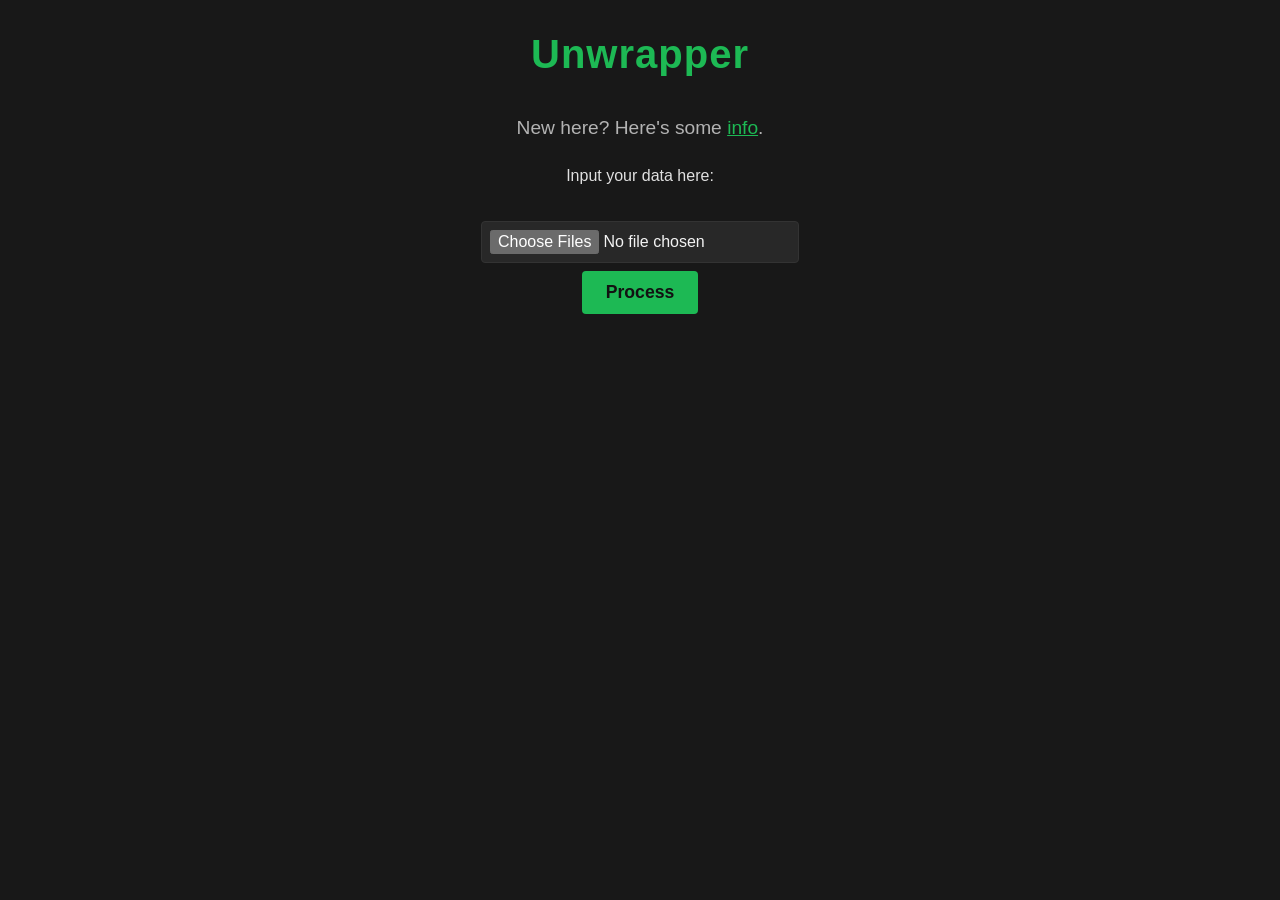
<file: index.html>
<!DOCTYPE html>
<html lang="en">
<head>
    <meta charset="UTF-8">
    <meta name="viewport" content="width=device-width, initial-scale=1.0">
    <!-- The ?v= stops browsers mixing old and new files after an update. It's stamped with a hash of the
         CSS and JS on every commit by .githooks/pre-commit (see scripts/stamp-version.sh) -->
    <link rel="stylesheet" href="style.css?v=299635bb">
    <title>Unwrapper</title>
    <link rel="manifest" href="manifest.json">
    <link rel="icon" href="icons/icon-192.png" type="image/png">
</head>
<body>
    <h1>Unwrapper</h1>
    <h2>New here? Here's some <a href="info/">info</a>.</h2>
    <!-- Shrinks down to Change files once there are stats, so they're not pushed below the fold -->
    <div id="upload" class="upload">
        <label for="input">Input your data here:</label>
        <input type="file" id="input" name="input" accept=".json" multiple/>
        <!-- <button id="processBtn" onclick="buttonClick()">Process</button> -->

        <button id="processBtn">Process</button>
    </div>
    <button id="change-files" type="button" class="secondary-btn change-files hidden">Change files</button>
    <script type="module" src="fileReader.js?v=299635bb"></script>
    
    <!-- <p id="valid"></p> -->

    <section id="bento-grid" class="hidden">
        <div class="card big-card">
            <h3>Total Time</h3>
            <div id="total-time-display">0 mins</div>
        </div>
        <div class="card small-card">
            <h3>Top Artist</h3>
            <div id="top-artist-display">-</div>
        </div>
        <div class="card small-card">
            <h3>Top Song</h3>
            <div id="top-song-display">-</div>
        </div>
    </section>
    
    <nav id="controls" class="hidden">
        <div class="tabs" role="group" aria-label="View">
            <button class="tab-btn active" data-tab="list" aria-pressed="true">List</button>
            <button class="tab-btn" data-tab="graph" aria-pressed="false">Graph</button>
            <button class="tab-btn" data-tab="wrapped" aria-pressed="false">Wrapped</button>
            <button class="tab-btn" data-tab="fun" aria-pressed="false">Fun</button>
        </div>
    
        <div class="filters">
            <!-- The date filter. Hidden on Wrapped, which has its own year picker -->
            <span id="date-filter" class="date-filter">
            <select id="time-range" aria-label="Time period">
                <option value="all">All Time</option>
            </select>
            <!-- Only shows once a year is picked -->
            <select id="month-range" class="hidden" aria-label="Month">
                <option value="all">All months</option>
                <option value="0">January</option>
                <option value="1">February</option>
                <option value="2">March</option>
                <option value="3">April</option>
                <option value="4">May</option>
                <option value="5">June</option>
                <option value="6">July</option>
                <option value="7">August</option>
                <option value="8">September</option>
                <option value="9">October</option>
                <option value="10">November</option>
                <option value="11">December</option>
            </select>
            <!-- Only shows for Custom range -->
            <span id="custom-range" class="hidden">
                <input type="date" id="custom-from" aria-label="From">
                to
                <input type="date" id="custom-to" aria-label="To">
            </span>
            </span>

            <!-- Settings: Plays/Time and Exclude. The dot shows when something's excluded -->
            <button id="settings-btn" type="button" popovertarget="settings-menu" aria-label="Settings" title="Settings">
                <!-- A cog with teeth, the old one with spokes looked like a sun (so, a light/dark switch) -->
                <svg viewBox="0 0 24 24" width="20" height="20" aria-hidden="true" fill="none" stroke="currentColor"
                     stroke-width="2" stroke-linecap="round" stroke-linejoin="round">
                    <circle cx="12" cy="12" r="3"/>
                    <path d="M19.4 15a1.65 1.65 0 0 0 .33 1.82l.06.06a2 2 0 0 1-2.83 2.83l-.06-.06a1.65 1.65 0 0 0-1.82-.33 1.65 1.65 0 0 0-1 1.51V21a2 2 0 0 1-4 0v-.09A1.65 1.65 0 0 0 9 19.4a1.65 1.65 0 0 0-1.82.33l-.06.06a2 2 0 0 1-2.83-2.83l.06-.06a1.65 1.65 0 0 0 .33-1.82 1.65 1.65 0 0 0-1.51-1H3a2 2 0 0 1 0-4h.09A1.65 1.65 0 0 0 4.6 9a1.65 1.65 0 0 0-.33-1.82l-.06-.06a2 2 0 0 1 2.83-2.83l.06.06a1.65 1.65 0 0 0 1.82.33H9a1.65 1.65 0 0 0 1-1.51V3a2 2 0 0 1 4 0v.09a1.65 1.65 0 0 0 1 1.51 1.65 1.65 0 0 0 1.82-.33l.06-.06a2 2 0 0 1 2.83 2.83l-.06.06a1.65 1.65 0 0 0-.33 1.82V9a1.65 1.65 0 0 0 1.51 1H21a2 2 0 0 1 0 4h-.09a1.65 1.65 0 0 0-1.51 1z"/>
                </svg>
                <span id="settings-dot" class="settings-dot hidden"></span>
            </button>
            <div id="settings-menu" class="settings-menu" popover>
                <h4>Rank by</h4>
                <!-- Sorts the lists and switches the graph between listens and hours -->
                <div class="metric-toggle" role="group" aria-label="Rank by">
                    <button class="metric-btn active" data-metric="plays" aria-pressed="true">Plays</button>
                    <button class="metric-btn" data-metric="time" aria-pressed="false">Time</button>
                </div>
                <h4>Exclude</h4>
                <p class="settings-help">Leave artists, albums or songs out of everything.</p>
                <!-- Opens the exclude window, says how many are excluded -->
                <button id="exclude-btn" type="button">Exclude</button>
            </div>
        </div>
    </nav>

<div id="content-viewport">
    </div>

    <!-- Read out by screen readers when something happens (processing, errors), never shown -->
    <p id="announcer" class="visually-hidden" role="status" aria-live="polite"></p>

    <!-- The menu for right-clicking a row in the lists -->
    <div id="row-menu" class="row-menu" popover role="menu" aria-label="Options">
        <button type="button" role="menuitem" data-action="graph">View in graph</button>
        <button type="button" role="menuitem" data-action="spotify">View on Spotify</button>
        <button type="button" role="menuitem" data-action="exclude">Exclude</button>
    </div>

    <!-- Excluding things from the stats. Opened by the Exclude button -->
    <dialog id="exclude-dialog" aria-labelledby="exclude-title">
        <button type="button" class="dialog-close" aria-label="Close">×</button>
        <h3 id="exclude-title">Exclude from your stats</h3>
        <p class="dialog-help">Anything here gets left out of everything: the lists, the totals, the graph and the eras. Handy for sleep sounds, white noise, or someone else using your account. It's remembered for next time.</p>
        <div class="search-wrap">
            <input id="exclude-search" placeholder="Search for an artist, album or song to exclude..." autocomplete="off"
                   role="combobox" aria-label="Exclude" aria-autocomplete="list"
                   aria-expanded="false" aria-controls="exclude-suggestions">
            <ul id="exclude-suggestions" class="suggestions hidden" role="listbox"></ul>
        </div>
        <ul id="exclude-list" class="exclude-list"></ul>
        <div class="dialog-actions">
            <button id="exclude-clear" type="button" class="secondary-btn hidden">Clear all</button>
            <button id="exclude-done" type="button">Done</button>
        </div>
    </dialog>

    <!-- Customising the Wrapped card. Opened from the Wrapped tab -->
    <dialog id="share-dialog" class="share-dialog" aria-labelledby="share-title">
        <button type="button" class="dialog-close" aria-label="Close">×</button>
        <h3 id="share-title">Customise</h3>
        <div class="share-layout">
            <canvas id="share-canvas" width="1080" height="1920" role="img" aria-label="Preview of the image"></canvas>
            <div class="share-controls">
                <h4>Colours</h4>
                <div id="theme-swatches" class="theme-swatches" role="group" aria-label="Colour themes"></div>
                <div class="custom-colours">
                    <label>Top <input type="color" id="colour-top"></label>
                    <label>Bottom <input type="color" id="colour-bottom"></label>
                    <label>Text <input type="color" id="colour-text"></label>
                </div>
                <h4>Album cover</h4>
                <label class="share-check">
                    <input type="checkbox" id="share-photo" checked>
                    <span>Show the cover of your top artist's top album
                        <small>Each year you look at on the Wrapped tab, that year's top artist and their top album get looked up
                        on Apple's iTunes search. Nothing else is sent. If there isn't a cover, their name goes there instead.</small></span>
                </label>
                <div class="dialog-actions">
                    <button id="share-close" type="button" class="secondary-btn">Done</button>
                    <button id="share-native" type="button" class="hidden">Share</button>
                    <button id="share-download" type="button">Download</button>
                </div>
            </div>
        </div>
    </dialog>

    <!-- <script src="fileReader.js?v=299635bb"></script> -->
    <!-- <script src="statsProcessor.js"></script> -->
</body>
</html>
</file>
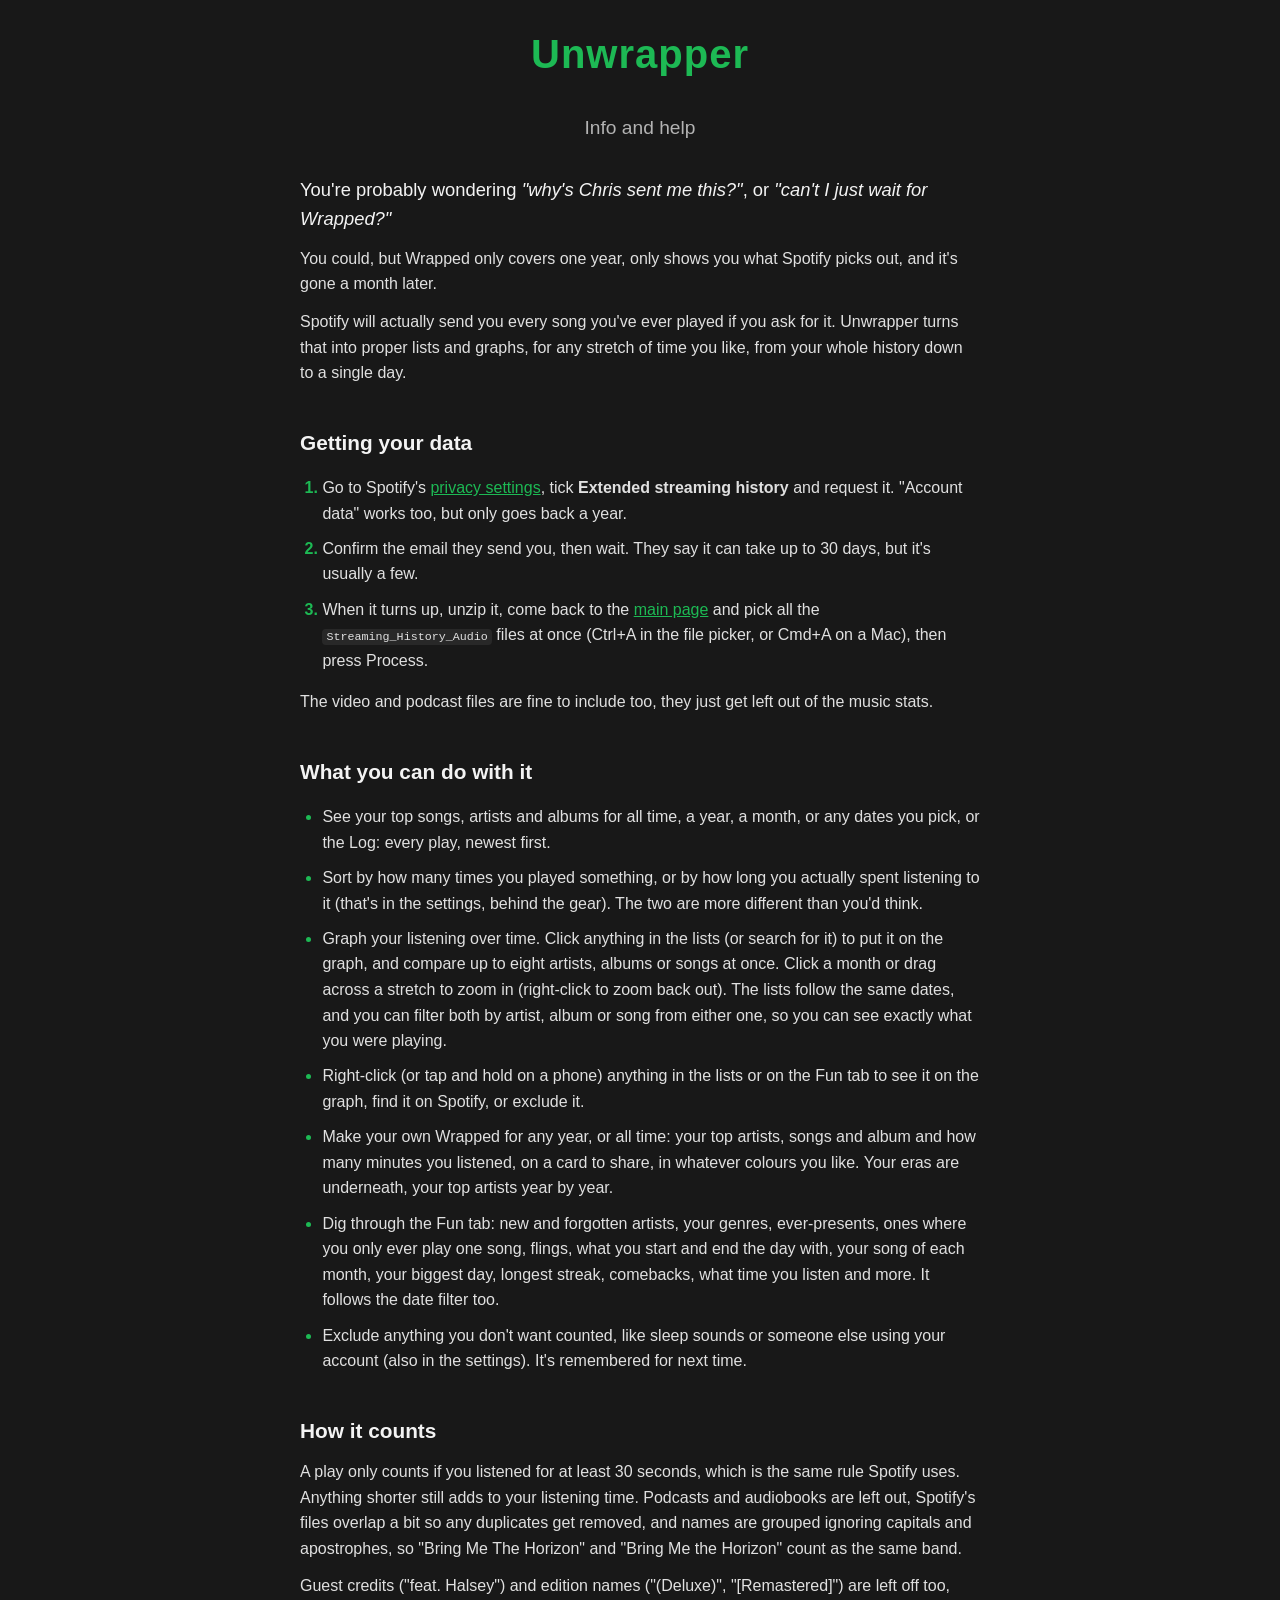
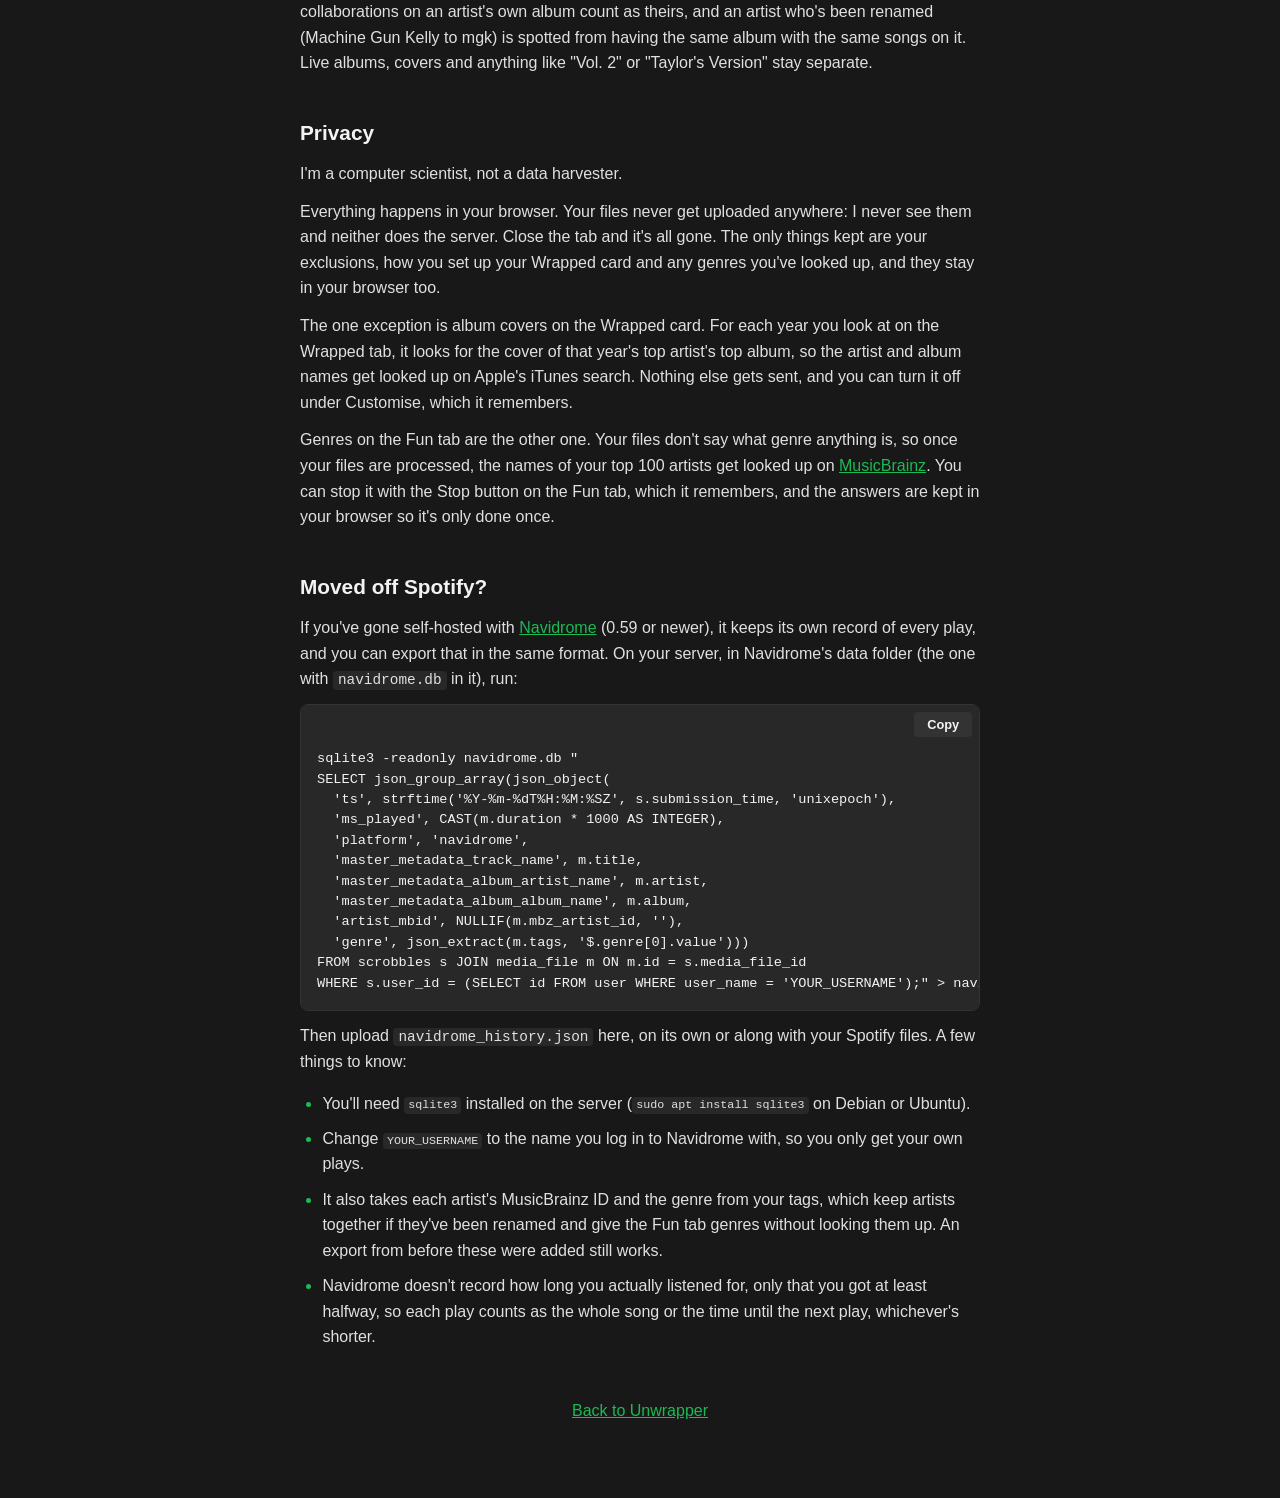
<file: info/index.html>
<!DOCTYPE html>
<html lang="en">
<head>
    <meta charset="UTF-8">
    <meta name="viewport" content="width=device-width, initial-scale=1.0">
    <link rel="stylesheet" href="../style.css?v=299635bb">
    <title>Unwrapper - Info</title>
    <link rel="manifest" href="../manifest.json">
    <link rel="icon" href="../icons/icon-192.png" type="image/png">
</head>
<body>
    <h1>Unwrapper</h1>
    <h2>Info and help</h2>

    <main class="info">
        <p class="lead">You're probably wondering <em>"why's Chris sent me this?"</em>, or <em>"can't I just wait for Wrapped?"</em></p>
        <p>You could, but Wrapped only covers one year, only shows you what Spotify picks out, and it's gone a month later.</p>
        <p>Spotify will actually send you every song you've ever played if you ask for it. Unwrapper turns that into proper lists and graphs, for any stretch of time you like, from your whole history down to a single day.</p>

        <h2>Getting your data</h2>
        <ol>
            <li>Go to Spotify's <a href="https://www.spotify.com/us/account/privacy/">privacy settings</a>, tick <strong>Extended streaming history</strong> and request it. "Account data" works too, but only goes back a year.</li>
            <li>Confirm the email they send you, then wait. They say it can take up to 30 days, but it's usually a few.</li>
            <li>When it turns up, unzip it, come back to the <a href="../">main page</a> and pick all the <code>Streaming_History_Audio</code> files at once (Ctrl+A in the file picker, or Cmd+A on a Mac), then press Process.</li>
        </ol>
        <p>The video and podcast files are fine to include too, they just get left out of the music stats.</p>

        <h2>What you can do with it</h2>
        <ul>
            <li>See your top songs, artists and albums for all time, a year, a month, or any dates you pick, or the Log: every play, newest first.</li>
            <li>Sort by how many times you played something, or by how long you actually spent listening to it (that's in the settings, behind the gear). The two are more different than you'd think.</li>
            <li>Graph your listening over time. Click anything in the lists (or search for it) to put it on the graph, and compare up to eight artists, albums or songs at once. Click a month or drag across a stretch to zoom in (right-click to zoom back out). The lists follow the same dates, and you can filter both by artist, album or song from either one, so you can see exactly what you were playing.</li>
            <li>Right-click (or tap and hold on a phone) anything in the lists or on the Fun tab to see it on the graph, find it on Spotify, or exclude it.</li>
            <li>Make your own Wrapped for any year, or all time: your top artists, songs and album and how many minutes you listened, on a card to share, in whatever colours you like. Your eras are underneath, your top artists year by year.</li>
            <li>Dig through the Fun tab: new and forgotten artists, your genres, ever-presents, ones where you only ever play one song, flings, what you start and end the day with, your song of each month, your biggest day, longest streak, comebacks, what time you listen and more. It follows the date filter too.</li>
            <li>Exclude anything you don't want counted, like sleep sounds or someone else using your account (also in the settings). It's remembered for next time.</li>
        </ul>

        <h2>How it counts</h2>
        <p>A play only counts if you listened for at least 30 seconds, which is the same rule Spotify uses. Anything shorter still adds to your listening time. Podcasts and audiobooks are left out, Spotify's files overlap a bit so any duplicates get removed, and names are grouped ignoring capitals and apostrophes, so "Bring Me The Horizon" and "Bring Me the Horizon" count as the same band.</p>
        <p>Guest credits ("feat. Halsey") and edition names ("(Deluxe)", "[Remastered]") are left off too, collaborations on an artist's own album count as theirs, and an artist who's been renamed (Machine Gun Kelly to mgk) is spotted from having the same album with the same songs on it. Live albums, covers and anything like "Vol. 2" or "Taylor's Version" stay separate.</p>

        <h2>Privacy</h2>
        <p>I'm a computer scientist, not a data harvester.</p>
        <p>Everything happens in your browser. Your files never get uploaded anywhere: I never see them and neither does the server. Close the tab and it's all gone. The only things kept are your exclusions, how you set up your Wrapped card and any genres you've looked up, and they stay in your browser too.</p>
        <p>The one exception is album covers on the Wrapped card. For each year you look at on the Wrapped tab, it looks for the cover of that year's top artist's top album, so the artist and album names get looked up on Apple's iTunes search. Nothing else gets sent, and you can turn it off under Customise, which it remembers.</p>
        <p>Genres on the Fun tab are the other one. Your files don't say what genre anything is, so once your files are processed, the names of your top 100 artists get looked up on <a href="https://musicbrainz.org/">MusicBrainz</a>. You can stop it with the Stop button on the Fun tab, which it remembers, and the answers are kept in your browser so it's only done once.</p>

        <h2>Moved off Spotify?</h2>
        <p>If you've gone self-hosted with <a href="https://www.navidrome.org/">Navidrome</a> (0.59 or newer), it keeps its own record of every play, and you can export that in the same format. On your server, in Navidrome's data folder (the one with <code>navidrome.db</code> in it), run:</p>
        <div class="code-block">
            <button class="copy-btn" type="button">Copy</button>
<pre id="navidrome-query">sqlite3 -readonly navidrome.db "
SELECT json_group_array(json_object(
  'ts', strftime('%Y-%m-%dT%H:%M:%SZ', s.submission_time, 'unixepoch'),
  'ms_played', CAST(m.duration * 1000 AS INTEGER),
  'platform', 'navidrome',
  'master_metadata_track_name', m.title,
  'master_metadata_album_artist_name', m.artist,
  'master_metadata_album_album_name', m.album,
  'artist_mbid', NULLIF(m.mbz_artist_id, ''),
  'genre', json_extract(m.tags, '$.genre[0].value')))
FROM scrobbles s JOIN media_file m ON m.id = s.media_file_id
WHERE s.user_id = (SELECT id FROM user WHERE user_name = 'YOUR_USERNAME');" &gt; navidrome_history.json</pre>
        </div>
        <p>Then upload <code>navidrome_history.json</code> here, on its own or along with your Spotify files. A few things to know:</p>
        <ul>
            <li>You'll need <code>sqlite3</code> installed on the server (<code>sudo apt install sqlite3</code> on Debian or Ubuntu).</li>
            <li>Change <code>YOUR_USERNAME</code> to the name you log in to Navidrome with, so you only get your own plays.</li>
            <li>It also takes each artist's MusicBrainz ID and the genre from your tags, which keep artists together if they've been renamed and give the Fun tab genres without looking them up. An export from before these were added still works.</li>
            <li>Navidrome doesn't record how long you actually listened for, only that you got at least halfway, so each play counts as the whole song or the time until the next play, whichever's shorter.</li>
        </ul>

        <p class="info-footer"><a href="../">Back to Unwrapper</a></p>
    </main>

    <script>
        // Copies the Navidrome command. Clipboard needs https (or localhost), so fall back to selecting it
        document.querySelector('.copy-btn').addEventListener('click', async (e) => {
            const pre = document.getElementById('navidrome-query');
            try {
                await navigator.clipboard.writeText(pre.textContent);
                e.target.textContent = 'Copied';
            } catch (err) {
                window.getSelection().selectAllChildren(pre);
                e.target.textContent = 'Selected, press Ctrl+C';
            }
            setTimeout(() => e.target.textContent = 'Copy', 2000);
        });
    </script>
</body>
</html>
</file>
<file: style.css>
/* Tells the browser the site's dark, so scrollbars, date pickers and dropdown menus come out dark too */
:root {
    color-scheme: dark;
    scrollbar-color: #444 #181818; /* color-scheme doesn't always reach scrollbars, so set them directly too */
}

body {
    font-family: 'Segoe UI', Arial, sans-serif;
    background: #181818;
    color: #f3f3f3;
    margin: 0;
    padding: 0;
    min-height: 100vh;
}

main, body {
    display: flex;
    flex-direction: column;
    align-items: center;
    justify-content: flex-start;
    min-height: 100vh;
}

h1, h2 {
    margin-top: 2rem;
    margin-bottom: 0.5rem;
    text-align: center;
}

h1 {
    font-size: 2.5rem;
    color: #1db954;
    letter-spacing: 1px;
}

h2 {
    font-size: 1.2rem;
    color: #b3b3b3;
    font-weight: 400;
}

p, label {
    font-size: 1rem;
    max-width: 600px;
    margin: 1rem auto;
    line-height: 1.6;
    color: #e0e0e0;
}

/* For screen readers only: off screen rather than display: none, which they'd skip too */
.visually-hidden {
    position: absolute;
    width: 1px;
    height: 1px;
    overflow: hidden;
    clip-path: inset(50%);
    white-space: nowrap;
}

/* The file picker and Process, stacked like everything else on the page */
.upload {
    display: flex;
    flex-direction: column;
    align-items: center;
}

/* What the upload area shrinks to once there are stats */
.change-files {
    margin: 0.5rem 0 1.5rem 0;
    padding: 0.45rem 1rem;
    font-size: 0.9rem;
}

/* Utility Class for JS toggling */
.hidden {
    display: none !important;
}

input[type="file"] {
    margin: 1rem 0 0.5rem 0;
    padding: 0.5rem;
    background: #282828;
    color: #f3f3f3;
    border: 1px solid #333;
    border-radius: 4px;
    width: 300px;
    font-size: 1rem;
}

button {
    background: #1db954;
    color: #121212; /* Near-black on the green, white on it is too faint to read easily */
    border: none;
    border-radius: 4px;
    padding: 0.7rem 1.5rem;
    font-size: 1.1rem;
    font-weight: bold;
    cursor: pointer;
    margin-bottom: 1.5rem;
    transition: background 0.2s;
}

button:hover {
    background: #169943;
}

/* While Process is working */
#processBtn:disabled {
    cursor: progress;
    background: #169943;
}

/* Spins with transform, which browsers animate separately from JavaScript,
   so it keeps going while the data's being crunched */
.spinner {
    display: inline-block;
    width: 1em;
    height: 1em;
    margin-right: 0.5em;
    vertical-align: -0.15em;
    border: 2px solid rgba(0, 0, 0, 0.25);
    border-top-color: currentColor;
    border-radius: 50%;
    animation: spin 0.8s linear infinite;
}

@keyframes spin {
    to { transform: rotate(360deg); }
}

/* Slower for anyone who's asked their device for less motion, but still moving so it's clearly busy */
@media (prefers-reduced-motion: reduce) {
    .spinner {
        animation-duration: 2.5s;
    }
}

a {
    color: #1db954;
    text-decoration: underline;
    transition: color 0.2s;
}

a:hover {
    color: #fff;
}

/* --- DASHBOARD LAYOUT --- */

/* The Bento Grid */
#bento-grid {
    display: grid;
    grid-template-columns: 2fr 1fr;
    grid-template-rows: 1fr 1fr;
    gap: 1rem;
    max-width: 800px;
    margin: 1rem auto;
    width: 90%;
}

.card {
    background: #282828;
    padding: 1.5rem;
    border-radius: 8px;
    box-shadow: 0 4px 6px rgba(0,0,0,0.3);
}

.big-card {
    grid-row: 1 / span 2;
    display: flex;
    flex-direction: column;
    justify-content: center;
    align-items: center;
    font-size: 2rem;
    color: #1db954;
}

.small-card h3 {
    margin-top: 0;
    font-size: 1rem;
    color: #b3b3b3;
}

/* Control Bar (Sticky) */
#controls {
    position: sticky;
    top: 10px;
    background: rgba(24, 24, 24, 0.95);
    backdrop-filter: blur(5px);
    padding: 1rem;
    border-radius: 8px;
    display: flex;
    flex-wrap: wrap; /* More filters now, so let them drop to a new line on phones */
    gap: 0.75rem;
    justify-content: space-between;
    align-items: center;
    max-width: 800px;
    width: 90%; /* Match grid width */
    margin: 0 auto 1rem auto;
    z-index: 100;
    border: 1px solid #333;
    box-sizing: border-box; /* Important so padding doesn't break layout */
}

.tabs {
    display: flex;
    flex-wrap: wrap;
    gap: 0.5rem;
}

.tab-btn {
    background: transparent;
    border: 1px solid #1db954;
    padding: 0.5rem 1rem;
    margin: 0; /* The normal button style has a big bottom margin, which pushed the tabs up out of line */
    font-size: 0.9rem;
    color: #f3f3f3;
    cursor: pointer;
    border-radius: 20px; /* Pill shape */
    transition: all 0.2s;
}

.tab-btn.active {
    background: #1db954;
    color: #121212;
}

/* Plays / Time switch */
.metric-toggle {
    display: inline-flex;
    border: 1px solid #333;
    border-radius: 20px;
    overflow: hidden;
}

.metric-btn {
    background: transparent;
    color: #b3b3b3;
    padding: 0.45rem 0.9rem;
    margin: 0;
    border-radius: 0;
    font-size: 0.85rem;
    font-weight: normal;
}

.metric-btn:hover {
    background: #333;
}

.metric-btn.active {
    background: #1db954;
    color: #121212;
    font-weight: bold;
}

.filters {
    display: flex;
    flex-wrap: wrap;
    align-items: center;
    gap: 0.5rem;
    color: #b3b3b3;
}

#time-range, #month-range, #custom-range input, .wrapped-range select {
    padding: 0.5rem;
    background: #282828;
    color: #f3f3f3;
    border: 1px solid #333;
    border-radius: 4px;
}

/* A bit tighter, so a custom range still fits on one line with the tabs */
#custom-range input {
    padding: 0.5rem 0.35rem;
}

.stats-list {
    width: 100%; /* Fill the viewport we just defined */
    box-sizing: border-box;
    background: #282828;
    padding: 2rem 3rem;
    border-radius: 8px;
    list-style-position: outside;
    margin-bottom: 2rem; /* Just a bit of space at the bottom */
}

.stats-list li {
    padding: 0.8rem 0;
    border-bottom: 1px solid #333;
    color: #e0e0e0;
    line-height: 1.4;
}

.stats-list li:last-child {
    border-bottom: none;
}

#content-viewport {
    width: 90%;
    max-width: 800px;
    margin: 0 auto;
}

/* --- LOG --- */

.log-count {
    margin-bottom: 0.5rem;
}

/* No numbers down the side, and a bit tighter than the other lists since there's so many */
.log-list {
    list-style: none;
    padding: 1rem 2rem;
}

.stats-list .log-day {
    padding: 1.2rem 0 0.4rem 0;
    border-bottom: 1px solid #444;
    color: #1db954;
    font-weight: bold;
    font-size: 0.95rem;
}

.stats-list .log-day:first-child {
    padding-top: 0;
}

.stats-list .log-entry {
    padding: 0.45rem 0;
}

/* Time, then the song and artist, then how long it played on the right.
   Both classes, so it wins over the plain list row style further down */
.list-item.log-item {
    display: flex;
    align-items: baseline;
    gap: 1rem;
}

.log-time, .log-length {
    flex-shrink: 0;
    color: #999;
    font-size: 0.85rem;
    font-variant-numeric: tabular-nums;
}

.log-song {
    flex: 1;
    min-width: 0;
    overflow-wrap: anywhere;
}

.log-artist {
    color: #999;
}

/* Under 30 seconds, so not counted as a play */
.log-short .log-song {
    opacity: 0.55;
}

@media (max-width: 600px) {
    .log-list {
        padding: 0.75rem 1rem;
    }

    .list-item.log-item {
        gap: 0.6rem;
    }
}

/* --- GRAPH --- */

.graph-controls {
    display: flex;
    flex-wrap: wrap;
    gap: 0.5rem;
    margin-bottom: 1rem;
}

/* Holds the search box and its suggestions, which hang underneath it */
.graph-search-wrap {
    position: relative;
    flex: 1;
    min-width: 200px;
}

#graph-search, #list-search, #exclude-search {
    width: 100%;
    box-sizing: border-box;
    padding: 0.5rem;
    background: #282828;
    color: #f3f3f3;
    border: 1px solid #333;
    border-radius: 4px;
}

/* Suggestion lists under the search boxes */
.suggestions {
    list-style: none;
    margin: 4px 0 0 0;
    padding: 4px;
    background: #181818;
    border: 1px solid #333;
    border-radius: 8px;
    max-height: 340px;
    overflow-y: auto;
}

/* The graph's one hangs over the graph. The exclude window's one just pushes things down,
   because the window scrolls and would cut a hanging one off */
#graph-suggestions, #list-suggestions {
    position: absolute;
    top: 100%;
    left: 0;
    right: 0;
    z-index: 50;
    box-shadow: 0 8px 16px rgba(0, 0, 0, 0.5);
}

.suggestion {
    display: flex;
    align-items: baseline;
    gap: 0.5rem;
    padding: 0.45rem 0.6rem;
    border-radius: 4px;
    cursor: pointer;
}

.suggestion:hover, .suggestion.active {
    background: #2a2a2a;
}

/* Long names get cut off with ... rather than wrapping */
.suggestion-name, .suggestion-artist {
    white-space: nowrap;
    overflow: hidden;
    text-overflow: ellipsis;
    min-width: 0;
}

.suggestion-name {
    color: #f3f3f3;
    flex-shrink: 1;
}

.suggestion-artist {
    color: #b3b3b3;
    font-size: 0.9em;
    flex-shrink: 2;
}

.suggestion-type {
    margin-left: auto;
    flex-shrink: 0;
    color: #b3b3b3;
    font-size: 0.75rem;
    border: 1px solid #333;
    border-radius: 10px;
    padding: 0.05rem 0.5rem;
}

.suggestion-none {
    padding: 0.45rem 0.6rem;
    color: #888;
}

#graph-clear, #list-filter-clear {
    background: transparent;
    border: 1px solid #333;
    color: #b3b3b3;
    padding: 0.5rem 0.9rem;
    margin: 0;
    font-size: 0.85rem;
    font-weight: normal;
}

#graph-clear:hover, #list-filter-clear:hover {
    background: #333;
    color: #f3f3f3;
}

/* Line colours, used by the graph and the filter chips. Checked for colourblind-safe neighbours and
   contrast on #282828, in this order, so add new ones to the end rather than shuffling these.
   6 is a bit low contrast, the table covers it */
:root {
    --series-everything: #1db954;
    --series-1: #3987e5;
    --series-2: #d95926;
    --series-3: #199e70;
    --series-4: #c98500;
    --series-5: #d55181;
    --series-6: #008300;
    --series-7: #9085e9;
    --series-8: #e66767;
}

.graph-card {
    background: #282828;
    padding: 1.5rem;
    border-radius: 8px;
    margin-bottom: 2rem;
}

.graph-title {
    margin: 0;
    font-size: 1rem;
    color: #f3f3f3;
}

.graph-subtitle {
    margin: 0.25rem 0 1rem 0;
    font-size: 0.9rem;
    color: #b3b3b3;
}

.graph-plot {
    position: relative; /* So the tooltip can sit over the graph */
}

.graph-svg {
    display: block;
    outline: none;
}

.graph-svg:focus-visible {
    outline: 2px solid #1db954;
    outline-offset: 4px;
    border-radius: 4px;
}

.graph-grid {
    stroke: #3a3a3a;
    stroke-width: 1;
}

.graph-axis {
    fill: #b3b3b3;
    font-size: 12px;
    font-variant-numeric: tabular-nums;
}

/* Colours for the area, line and dots get set per line in graph.js */
.graph-area {
    fill-opacity: 0.1;
}

.graph-line {
    fill: none;
    stroke-width: 2;
    stroke-linejoin: round;
    stroke-linecap: round;
}

.graph-crosshair {
    stroke: #888;
    stroke-width: 1;
}

.graph-dot {
    stroke: #282828; /* Ring in the card colour so it stands off the line */
    stroke-width: 2;
}

.graph-tooltip {
    position: absolute;
    pointer-events: none;
    background: #181818;
    border: 1px solid #333;
    border-radius: 4px;
    padding: 0.5rem 0.75rem;
    white-space: nowrap;
    display: flex;
    flex-direction: column;
    gap: 0.2rem;
}

.graph-tooltip strong {
    color: #f3f3f3;
    font-variant-numeric: tabular-nums;
}

.graph-tooltip span {
    color: #b3b3b3;
    font-size: 0.85rem;
}

/* With more than one line, each gets a row: key, number, name */
.graph-tooltip-row {
    display: flex;
    align-items: center;
    gap: 0.5rem;
}

.graph-tooltip-row strong {
    min-width: 3ch;
    text-align: right;
}

/* The short coloured line that says which line is which */
.graph-key {
    display: inline-block;
    flex-shrink: 0;
    width: 14px;
    height: 3px;
    border-radius: 2px;
}

/* The picked artists/albums/songs, which double as the legend */
.graph-legend {
    list-style: none;
    padding: 0;
    margin: 0.5rem 0 1rem 0;
    display: flex;
    flex-wrap: wrap;
    gap: 0.5rem;
}

.graph-chip {
    display: flex;
    align-items: center;
    gap: 0.5rem;
    background: #181818;
    border: 1px solid #333;
    border-radius: 20px;
    padding: 0.3rem 0.4rem 0.3rem 0.75rem;
    font-size: 0.9rem;
    color: #f3f3f3;
}

.graph-chip-detail {
    color: #b3b3b3;
    font-size: 0.8rem;
}

/* Overrides the big green button style everything else gets */
.graph-chip-remove {
    background: transparent;
    color: #b3b3b3;
    border-radius: 50%;
    width: 1.6rem;
    height: 1.6rem;
    padding: 0;
    margin: 0;
    font-size: 1rem;
    line-height: 1;
}

.graph-chip-remove:hover {
    background: #333;
    color: #f3f3f3;
}

#graph-search:disabled {
    opacity: 0.6;
}

.graph-card details {
    margin-top: 1rem;
    color: #b3b3b3;
}

.graph-card summary {
    cursor: pointer;
}

.graph-table {
    width: 100%;
    border-collapse: collapse;
    margin-top: 0.5rem;
    font-size: 0.9rem;
    font-variant-numeric: tabular-nums;
}

.graph-table th, .graph-table td {
    text-align: left;
    padding: 0.3rem 0.5rem;
    border-bottom: 1px solid #333;
}

.list-hint {
    max-width: none;
    margin: 0 0 0.75rem 0;
    text-align: center;
    color: #888;
    font-size: 0.9rem;
}

/* Each row in the lists is a button (to put it on the graph), but shouldn't look like one */
.list-item {
    display: block;
    width: 100%;
    text-align: left;
    background: transparent;
    color: inherit;
    font: inherit;
    font-weight: normal;
    padding: 0;
    margin: 0;
    border-radius: 0;
    cursor: pointer;
    /* Holding a row on an iPhone opens its menu, not the system's copy/look up one */
    -webkit-touch-callout: none;
    -webkit-user-select: none;
    user-select: none;
}

.list-item:hover {
    background: transparent;
}

.list-item:hover strong {
    color: #1db954;
}

.list-item:focus-visible {
    outline: 2px solid #1db954;
    outline-offset: 4px;
    border-radius: 4px;
}

#show-more-btn {
    display: block;
    margin: -1rem auto 2rem auto; /* Tuck it under the list */
}

/* --- PHONES --- */

@media (max-width: 600px) {
    /* Stack the stat cards instead of squashing three of them side by side */
    #bento-grid {
        grid-template-columns: 1fr 1fr;
        grid-template-rows: auto auto;
    }

    .big-card {
        grid-row: auto;
        grid-column: 1 / span 2;
        font-size: 1.5rem;
        padding: 1rem;
    }

    .big-card h3 {
        margin: 0;
    }

    .card {
        padding: 1rem;
    }

    .stats-list {
        padding: 1rem 1rem 1rem 2.5rem;
    }

    /* Not enough room for name, artist and type on one line, so the artist goes underneath */
    .suggestion {
        display: grid;
        grid-template-columns: 1fr auto;
        column-gap: 0.5rem;
        row-gap: 0.1rem;
    }

    .suggestion-artist {
        grid-column: 1;
        grid-row: 2;
    }

    .suggestion-type {
        grid-column: 2;
        grid-row: 1 / span 2;
        align-self: center;
    }
}

/* --- INFO PAGE --- */

.info {
    display: block; /* main is a centred flex column everywhere else, which squashes text */
    width: 90%;
    max-width: 680px;
    margin: 1rem auto 4rem auto;
    line-height: 1.6;
}

.info h2 {
    text-align: left;
    color: #f3f3f3;
    font-size: 1.3rem;
    font-weight: bold;
    margin: 2.5rem 0 0.5rem 0;
}

.info p {
    max-width: none;
    margin: 0.75rem 0;
}

.info .lead {
    font-size: 1.15rem;
    color: #f3f3f3;
}

.info ol, .info ul {
    padding-left: 1.4rem;
    color: #e0e0e0;
}

.info li {
    margin: 0.6rem 0;
}

.info li::marker {
    color: #1db954;
    font-weight: bold;
}

.info code {
    background: #282828;
    padding: 0.1em 0.35em;
    border-radius: 4px;
    font-size: 0.9em;
}

.code-block {
    position: relative;
}

.code-block pre {
    background: #282828;
    border: 1px solid #333;
    border-radius: 8px;
    padding: 2.75rem 1rem 1rem 1rem; /* Extra at the top so the Copy button doesn't sit on the command */
    margin: 0;
    overflow-x: auto; /* Long lines scroll inside the box rather than off the page */
    font-size: 0.85rem;
    line-height: 1.5;
}

.copy-btn {
    color: #f3f3f3;
    position: absolute;
    top: 0.5rem;
    right: 0.5rem;
    margin: 0;
    padding: 0.3rem 0.8rem;
    font-size: 0.8rem;
    background: #333;
}

.copy-btn:hover {
    background: #444;
}

.info-footer {
    margin-top: 3rem !important;
    text-align: center;
}

/* --- EXCLUDE --- */

#exclude-btn {
    background: transparent;
    border: 1px solid #333;
    border-radius: 20px;
    color: #b3b3b3;
    padding: 0.45rem 0.9rem;
    margin: 0;
    font-size: 0.85rem;
    font-weight: normal;
}

#exclude-btn:hover {
    background: #333;
    color: #f3f3f3;
}

/* Green outline once something's excluded, so it's obvious the stats aren't the whole picture */
#exclude-btn.has-exclusions {
    border-color: #1db954;
    color: #f3f3f3;
}

dialog {
    background: #282828;
    color: #f3f3f3;
    border: 1px solid #333;
    border-radius: 12px;
    padding: 1.5rem;
    width: min(560px, 92vw);
    max-height: 85vh;
    box-sizing: border-box;
    box-shadow: 0 16px 40px rgba(0, 0, 0, 0.6);
}

dialog::backdrop {
    background: rgba(0, 0, 0, 0.65);
}

dialog h3 {
    margin: 0 0 0.5rem 0;
    font-size: 1.2rem;
}

.dialog-help {
    max-width: none;
    margin: 0 0 1rem 0;
    color: #b3b3b3;
    font-size: 0.9rem;
    line-height: 1.5;
}

.exclude-list {
    list-style: none;
    padding: 0;
    margin: 1rem 0;
    display: flex;
    flex-wrap: wrap;
    gap: 0.5rem;
}

.exclude-none {
    color: #888;
    font-size: 0.9rem;
}

.dialog-actions {
    display: flex;
    justify-content: flex-end;
    gap: 0.5rem;
    margin-top: 1rem;
}

.dialog-actions button {
    margin: 0;
    padding: 0.5rem 1.2rem;
    font-size: 1rem;
}

/* --- ERAS --- */

.eras-grid {
    display: grid;
    grid-template-columns: repeat(auto-fill, minmax(220px, 1fr));
    gap: 1rem;
    margin-bottom: 2rem;
}

.era-card {
    background: #282828;
    border-radius: 8px;
    padding: 1rem 1.25rem;
}

.era-card h3 {
    margin: 0 0 0.75rem 0;
    color: #1db954;
    font-size: 1.3rem;
}

.era-partial {
    color: #888;
    font-size: 0.8rem;
    font-weight: normal;
}

.era-card ol {
    list-style: none;
    padding: 0;
    margin: 0;
}

.era-card li {
    display: flex;
    justify-content: space-between;
    align-items: baseline;
    gap: 0.75rem;
    padding: 0.3rem 0;
    border-bottom: 1px solid #333;
    color: #e0e0e0;
}

.era-card li:last-child {
    border-bottom: none;
}

/* Number one gets to be big */
.era-card li.era-top .era-name {
    font-size: 1.15rem;
    font-weight: bold;
    color: #f3f3f3;
}

/* Long names wrap onto another line rather than getting cut off */
.era-name {
    min-width: 0;
    overflow-wrap: anywhere;
}

.era-value {
    flex-shrink: 0;
    color: #b3b3b3;
    font-size: 0.85rem;
    font-variant-numeric: tabular-nums;
}

/* --- FUN TAB --- */

.fun-grid {
    display: grid;
    grid-template-columns: repeat(auto-fill, minmax(260px, 1fr));
    gap: 1rem;
    margin-bottom: 2rem;
}

.fun-card {
    background: #282828;
    border-radius: 8px;
    padding: 1rem 1.25rem;
}

.fun-card h3 {
    margin: 0;
    color: #b3b3b3;
    font-size: 0.85rem;
    font-weight: bold;
    text-transform: uppercase;
    letter-spacing: 0.05em;
}

.fun-big {
    margin: 0.35rem 0 0.2rem 0;
    color: #1db954;
    font-size: 2rem;
    font-weight: bold;
    line-height: 1.2;
}

.fun-detail {
    margin: 0 0 0.6rem 0;
    color: #b3b3b3;
    font-size: 0.9rem;
    line-height: 1.4;
}

.fun-list {
    list-style: none;
    padding: 0;
    margin: 0;
}

.fun-list li {
    display: flex;
    justify-content: space-between;
    align-items: baseline;
    gap: 0.75rem;
    padding: 0.3rem 0;
    border-top: 1px solid #333;
    font-size: 0.9rem;
}

/* Long names wrap rather than pushing the numbers off the card */
.fun-name {
    min-width: 0;
    overflow-wrap: anywhere;
    color: #e0e0e0;
}

.fun-artist {
    display: block;
    color: #999;
    font-size: 0.8rem;
}

.fun-value {
    flex-shrink: 0;
    color: #b3b3b3;
    font-size: 0.8rem;
    text-align: right;
    font-variant-numeric: tabular-nums;
}

/* Names look like text, but can be clicked to put them on the graph */
.fun-pick {
    background: transparent;
    color: inherit;
    font: inherit;
    font-weight: bold;
    padding: 0;
    margin: 0;
    border-radius: 0;
    text-align: left;
    cursor: pointer;
    /* Holding a name on an iPhone opens its menu, same as the list rows */
    -webkit-touch-callout: none;
    -webkit-user-select: none;
    user-select: none;
}

.fun-pick:hover {
    background: transparent;
    color: #1db954;
}

.fun-pick:focus-visible {
    outline: 2px solid #1db954;
    outline-offset: 2px;
}

/* Grey placeholder cards while the Fun tab's being worked out, gently pulsing */
.fun-skeleton {
    display: flex;
    flex-direction: column;
    gap: 0.6rem;
    min-height: 180px;
}

.skeleton-line {
    display: block;
    height: 0.8rem;
    width: 100%;
    border-radius: 4px;
    background: #333;
    animation: skeleton-pulse 1.2s ease-in-out infinite alternate;
}

.skeleton-line.short {
    width: 40%;
}

.skeleton-line.big {
    height: 2rem;
    width: 60%;
    margin-bottom: 0.3rem;
}

@keyframes skeleton-pulse {
    from { opacity: 1; }
    to { opacity: 0.45; }
}

/* Still for anyone who's asked for less motion */
@media (prefers-reduced-motion: reduce) {
    .skeleton-line {
        animation: none;
    }
}

/* The Look up genres button, under its explanation */
.fun-action {
    display: block;
    margin: 0.75rem 0 0 0;
    padding: 0.45rem 1rem;
    font-size: 0.9rem;
}

/* A wide card's list goes in two columns, on screens wide enough for it */
.fun-wide .fun-list {
    columns: 2;
    column-gap: 2rem;
}

.fun-wide .fun-list li {
    break-inside: avoid;
}

@media (max-width: 600px) {
    .fun-wide .fun-list {
        columns: 1;
    }
}

/* A card with charts in, across the whole grid */
.fun-wide {
    grid-column: 1 / -1;
}

.fun-charts {
    display: grid;
    grid-template-columns: 2fr 1fr;
    gap: 1.5rem;
    margin-top: 0.75rem;
}

.fun-chart {
    margin: 0;
}

.fun-chart figcaption {
    margin-bottom: 0.5rem;
    color: #b3b3b3;
    font-size: 0.85rem;
}

/* One column per bar, 2px apart, sat on a baseline */
.fun-bars, .fun-axis {
    display: grid;
    grid-template-columns: repeat(var(--bars), 1fr);
    gap: 2px;
}

.fun-bars {
    height: 120px;
    border-bottom: 1px solid #444;
}

/* The whole column's the hover target, not just the bar, so short bars are easy to hit */
.fun-bar {
    position: relative;
    display: flex;
    align-items: flex-end;
}

.fun-bar span {
    width: 100%;
    min-height: 2px;
    background: #1db954;
    border-radius: 4px 4px 0 0;
}

.fun-bar:hover span {
    background: #3be477;
}

.fun-bar:hover::after {
    content: attr(data-tip);
    position: absolute;
    bottom: calc(100% + 6px);
    left: 50%;
    transform: translateX(-50%);
    z-index: 2;
    padding: 0.3rem 0.55rem;
    background: #181818;
    border: 1px solid #444;
    border-radius: 4px;
    color: #f3f3f3;
    font-size: 0.8rem;
    white-space: nowrap;
    pointer-events: none;
}

.fun-bar.start:hover::after {
    left: 0;
    transform: none;
}

.fun-bar.end:hover::after {
    left: auto;
    right: 0;
    transform: none;
}

.fun-axis {
    margin-top: 0.3rem;
    color: #999;
    font-size: 0.75rem;
}

/* Centred under their bar. They can be wider than it, and just spill over the empty ones beside them */
.fun-axis span {
    display: flex;
    justify-content: center;
    white-space: nowrap;
}

@media (max-width: 600px) {
    .fun-charts {
        grid-template-columns: 1fr;
    }
}

/* --- SHARE IMAGE --- */

.share-dialog {
    width: min(760px, 94vw);
}

.share-layout {
    display: flex;
    gap: 1.5rem;
    align-items: flex-start;
}

/* The canvas is 1080x1920, this just shrinks how it's shown */
#share-canvas {
    width: 270px;
    height: auto;
    aspect-ratio: 9 / 16;
    border-radius: 8px;
    flex-shrink: 0;
    box-shadow: 0 8px 24px rgba(0, 0, 0, 0.5);
}

.share-controls {
    flex: 1;
    min-width: 0;
}

.share-controls h4 {
    margin: 1rem 0 0.5rem 0;
    font-size: 0.95rem;
    color: #f3f3f3;
}

.theme-swatches {
    display: flex;
    flex-wrap: wrap;
    gap: 0.6rem;
}

.theme-swatch {
    width: 40px;
    height: 40px;
    padding: 0;
    margin: 0;
    border-radius: 50%;
    border: 2px solid #333;
}

.theme-swatch[aria-pressed="true"] {
    outline: 3px solid #f3f3f3;
    outline-offset: 2px;
}

.custom-colours {
    display: flex;
    flex-wrap: wrap;
    gap: 1rem;
    margin-top: 1rem;
}

.custom-colours label {
    display: flex;
    align-items: center;
    gap: 0.4rem;
    margin: 0;
    max-width: none;
    font-size: 0.9rem;
    color: #b3b3b3;
}

.custom-colours input[type="color"] {
    width: 40px;
    height: 32px;
    padding: 0;
    border: 1px solid #333;
    border-radius: 4px;
    background: transparent;
    cursor: pointer;
}

.share-controls .dialog-actions {
    flex-wrap: wrap;
    margin-top: 1.5rem;
}

/* Quieter than the green buttons, for Close */
.secondary-btn {
    background: transparent;
    border: 1px solid #333;
    color: #b3b3b3;
    font-weight: normal;
}

.secondary-btn:hover {
    background: #333;
    color: #f3f3f3;
}

/* Download is greyed out for the moment while the image is being made */
.dialog-actions button:disabled {
    opacity: 0.6;
    cursor: default;
}

@media (max-width: 600px) {
    .share-layout {
        flex-direction: column;
        align-items: center;
    }

    #share-canvas {
        width: min(220px, 60vw);
    }

    /* The window's taller than a phone screen, so keep Download and Done in reach at the bottom */
    .share-controls .dialog-actions {
        position: sticky;
        bottom: -1.5rem; /* Over the window's bottom padding too, or things scroll by underneath it */
        background: #282828;
        padding: 0.75rem 0 1.5rem 0;
    }
}

.share-controls .dialog-help {
    margin: 0.4rem 0 0 0;
    font-size: 0.8rem;
}

.share-controls h4 label {
    margin: 0;
    max-width: none;
    font-size: inherit;
    color: inherit;
}

/* Clear all sits on the left, Done on the right */
#exclude-clear {
    margin-right: auto;
}

/* --- SETTINGS AND THE LIST SWITCH --- */

.date-filter {
    display: inline-flex;
    flex-wrap: wrap;
    align-items: center;
    gap: 0.5rem;
}

#settings-btn {
    position: relative;
    display: inline-flex;
    align-items: center;
    justify-content: center;
    width: 38px;
    height: 38px;
    padding: 0;
    margin: 0;
    background: transparent;
    border: 1px solid #333;
    border-radius: 50%;
    color: #b3b3b3;
}

#settings-btn:hover {
    background: #333;
    color: #f3f3f3;
}

/* Something's excluded, so the stats aren't the whole picture */
.settings-dot {
    position: absolute;
    top: 2px;
    right: 2px;
    width: 9px;
    height: 9px;
    border-radius: 50%;
    background: #1db954;
    border: 2px solid #181818;
}

/* Popovers open in the middle of the screen by default, the JS puts this one under the gear */
.settings-menu {
    position: fixed;
    inset: auto;
    margin: 0;
    width: 240px;
    padding: 1rem;
    background: #282828;
    color: #f3f3f3;
    border: 1px solid #333;
    border-radius: 10px;
    box-shadow: 0 12px 32px rgba(0, 0, 0, 0.6);
}

.settings-menu h4 {
    margin: 0 0 0.5rem 0;
    font-size: 0.85rem;
    color: #b3b3b3;
    font-weight: normal;
}

.settings-menu h4:not(:first-child) {
    margin-top: 1rem;
}

.settings-help {
    margin: 0 0 0.6rem 0;
    max-width: none;
    font-size: 0.8rem;
    line-height: 1.4;
    color: #888;
}

.list-header {
    display: flex;
    flex-wrap: wrap;
    justify-content: space-between;
    align-items: center;
    gap: 0.75rem;
    margin-bottom: 0.75rem;
}

.list-header .list-hint {
    margin: 0;
}

.sub-tabs {
    display: inline-flex;
    border: 1px solid #333;
    border-radius: 20px;
    overflow: hidden;
}

.sub-tab {
    background: transparent;
    color: #b3b3b3;
    padding: 0.45rem 1rem;
    margin: 0;
    border-radius: 0;
    font-size: 0.9rem;
    font-weight: normal;
}

.sub-tab:hover {
    background: #333;
}

.sub-tab[aria-pressed="true"] {
    background: #1db954;
    color: #121212;
    font-weight: bold;
}

.settings-menu #exclude-btn {
    width: 100%;
}

/* --- WRAPPED TAB --- */

.wrapped-top {
    display: flex;
    gap: 2rem;
    align-items: flex-start;
    margin-bottom: 2rem;
}

/* The card's 1080x1920, this just shrinks how it's shown */
.card-preview {
    width: 300px;
    height: auto;
    aspect-ratio: 9 / 16;
    border-radius: 10px;
    flex-shrink: 0;
    box-shadow: 0 10px 30px rgba(0, 0, 0, 0.5);
}

.wrapped-side {
    flex: 1;
    min-width: 0;
}

.wrapped-side h3 {
    margin: 0 0 1rem 0;
    font-size: 1.4rem;
}

.year-chips {
    display: flex;
    flex-wrap: wrap;
    gap: 0.5rem;
}

/* The from and to years for a custom range, under the year buttons */
.wrapped-range {
    display: flex;
    align-items: center;
    gap: 0.5rem;
    margin-top: 0.75rem;
    color: #b3b3b3;
}

.year-chip {
    background: transparent;
    border: 1px solid #333;
    color: #b3b3b3;
    padding: 0.4rem 0.9rem;
    margin: 0;
    border-radius: 20px;
    font-size: 0.9rem;
    font-weight: normal;
}

.year-chip:hover {
    background: #333;
    color: #f3f3f3;
}

.year-chip[aria-pressed="true"] {
    background: #1db954;
    border-color: #1db954;
    color: #121212;
    font-weight: bold;
}

.photo-status {
    min-height: 1.4em; /* Keeps the buttons from jumping about as the status comes and goes */
    max-width: none;
    margin: 1rem 0;
    font-size: 0.85rem;
    color: #888;
}

.wrapped-actions {
    display: flex;
    flex-wrap: wrap;
    gap: 0.5rem;
}

.wrapped-actions button {
    margin: 0;
    padding: 0.6rem 1.3rem;
    font-size: 1rem;
}

.wrapped-actions button:disabled {
    opacity: 0.6;
    cursor: default;
}

.eras-title {
    margin: 0 0 0.25rem 0;
    font-size: 1.2rem;
}

.eras-hint {
    text-align: left;
    margin-bottom: 1rem;
}

/* The year at the top of each era card is a button that shows that year's card */
.era-year {
    background: none;
    border: none;
    padding: 0;
    margin: 0;
    color: #1db954;
    font-size: 1.3rem;
    font-weight: bold;
    text-decoration: underline;
    text-decoration-color: transparent;
    text-underline-offset: 4px;
}

.era-year:hover {
    background: none;
    text-decoration-color: currentColor;
}

.era-card.selected {
    outline: 2px solid #1db954;
}

.share-check {
    display: flex;
    gap: 0.6rem;
    align-items: flex-start;
    margin: 0;
    max-width: none;
    font-size: 0.9rem;
    color: #f3f3f3;
    cursor: pointer;
}

.share-check input {
    margin-top: 0.25rem;
    accent-color: #1db954;
}

.share-check small {
    display: block;
    margin-top: 0.25rem;
    color: #888;
    font-size: 0.8rem;
    line-height: 1.4;
}

@media (max-width: 600px) {
    .wrapped-top {
        flex-direction: column;
        align-items: center;
    }

    .card-preview {
        width: min(280px, 80vw);
    }
}

/* The x in the corner of the windows */
dialog {
    position: fixed; /* Already is, but the x is positioned against it */
}

.dialog-close {
    position: absolute;
    top: 0.75rem;
    right: 0.75rem;
    width: 2rem;
    height: 2rem;
    padding: 0;
    margin: 0;
    background: transparent;
    color: #b3b3b3;
    border-radius: 50%;
    font-size: 1.4rem;
    font-weight: normal;
    line-height: 1;
}

.dialog-close:hover {
    background: #333;
    color: #f3f3f3;
}

/* --- GRAPH ZOOM AND LIST FILTER --- */

.graph-svg {
    cursor: zoom-in;
    touch-action: pan-y; /* Sideways drags select a stretch to zoom into, up and down still scrolls */
}

.graph-selection {
    fill: #1db954;
    fill-opacity: 0.18;
}

.graph-tools {
    display: flex;
    flex-wrap: wrap;
    justify-content: space-between;
    align-items: center;
    gap: 0.5rem;
    margin-bottom: 0.75rem;
}

.graph-tools .list-hint {
    margin: 0;
}

.graph-tools button {
    margin: 0;
    padding: 0.4rem 0.9rem;
    font-size: 0.85rem;
}

/* The right-click menu on list rows. Popovers open in the middle by default, the JS puts it by the click */
.row-menu {
    position: fixed;
    inset: auto;
    margin: 0;
    padding: 0.35rem;
    min-width: 180px;
    background: #282828;
    border: 1px solid #333;
    border-radius: 8px;
    box-shadow: 0 12px 32px rgba(0, 0, 0, 0.6);
}

.row-menu button {
    display: block;
    width: 100%;
    text-align: left;
    background: transparent;
    color: #f3f3f3;
    padding: 0.55rem 0.8rem;
    margin: 0;
    border-radius: 5px;
    font-size: 0.95rem;
    font-weight: normal;
}

.row-menu button:hover, .row-menu button:focus-visible {
    background: #333;
    outline: none;
}

/* The filter chips above the list */
.list-chips {
    margin: 0 0 0.75rem 0;
}
</file>
